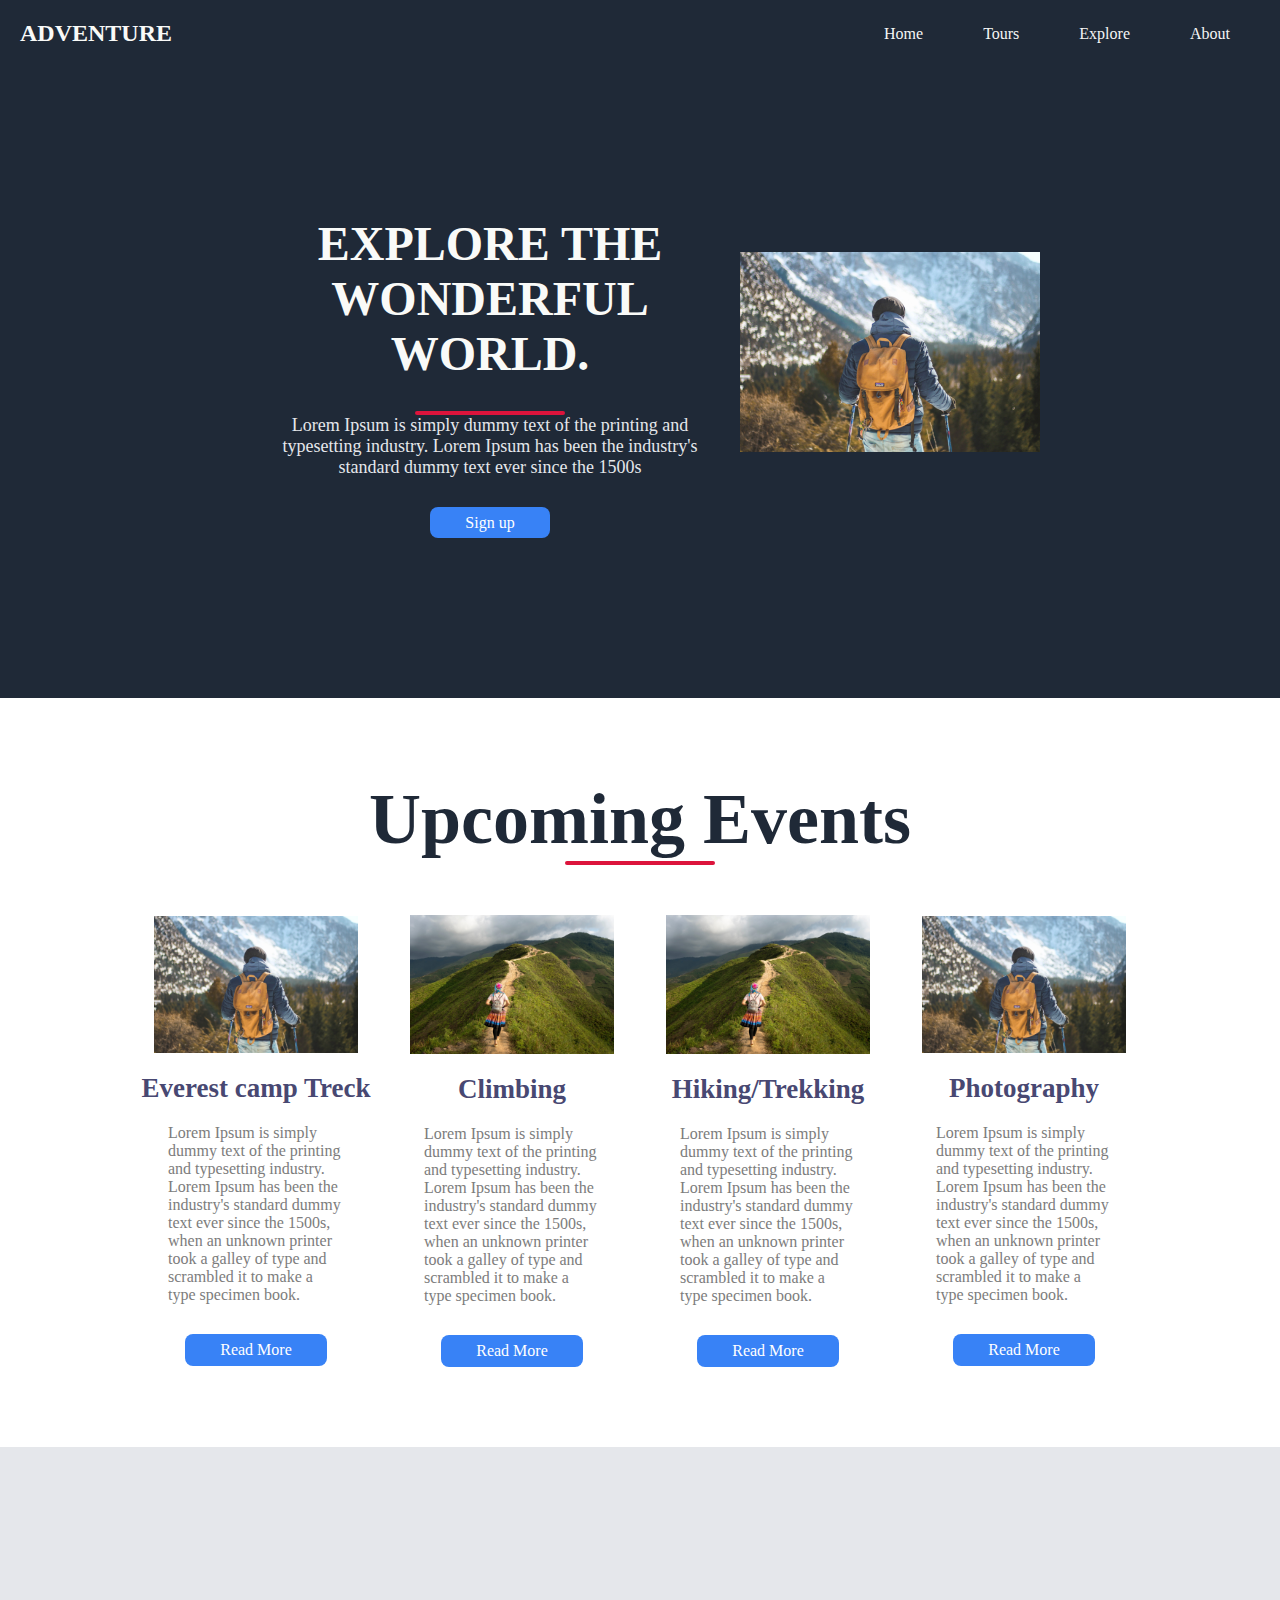
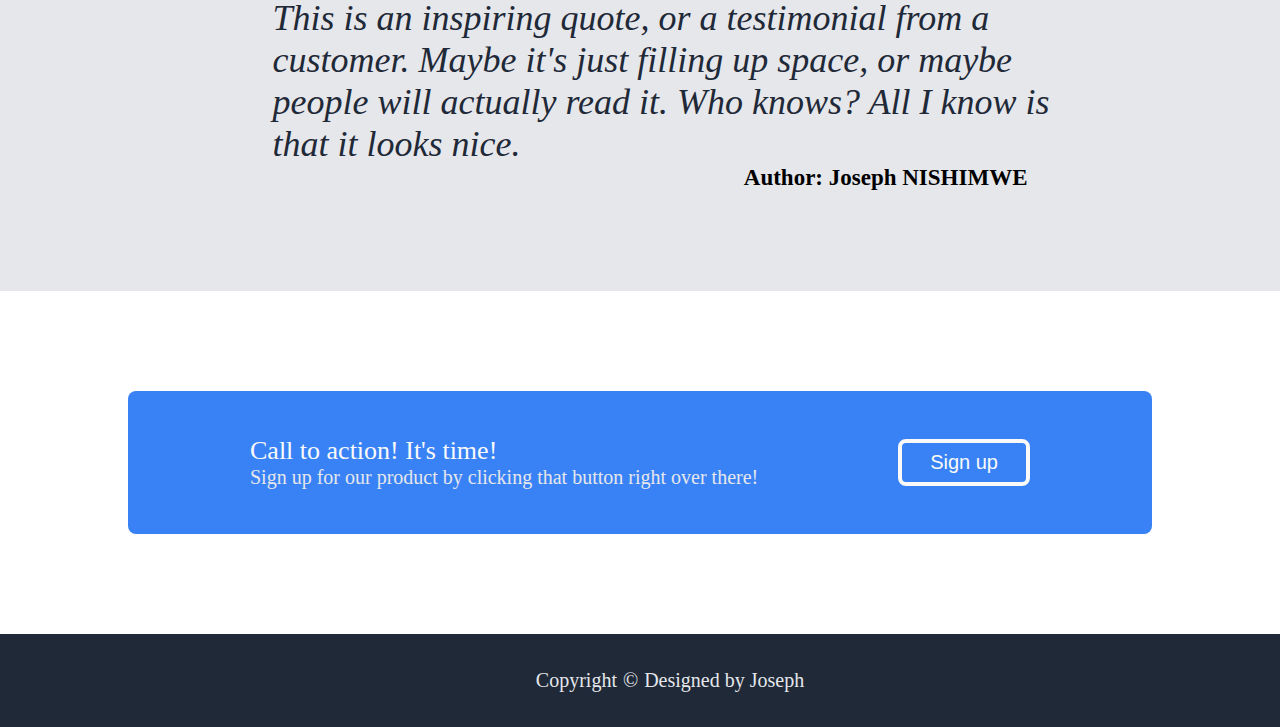
<file: index.html>
<!DOCTYPE html>
<html lang="en">
<head>
   <meta charset="UTF-8">
   <meta http-equiv="X-UA-Compatible" content="IE=edge">
   <meta name="viewport" content="width=device-width, initial-scale=1.0">
   <title>ADVENTURE</title>
   <link rel="stylesheet" href="./style.css">
</head>
<body>
   <!--  Navbar  -->
   <nav  class="navbar">
   <h1 class="logo">ADVENTURE</h1>
     <ul  class="nav-links">
       <li> <a href="index.html">Home</a></li>
       <li> <a href="Tours.html">Tours</a></li>
       <li> <a href="Explore.html">Explore</a> </li>
       <li><a href="About.html">About</a></li>
     </ul>
  </nav>
<header>
  <div  class="left">
    <div class="header-content">
     <h1>EXPLORE  THE  WONDERFUL WORLD.</h1>
      <div  class="line"></div>
         <div  class="sub-text">
           <P>Lorem Ipsum is simply dummy text of the printing and typesetting industry. 
             Lorem Ipsum has been the industry's standard dummy text ever since the 1500s</P>
               </div>
               </br> </br>
               <a href="#"   class="ctn">Sign up</a>
        </div>
    </div>
   <div class="right">
       <img src="./img/img1.png"  alt="welcome">
  </div>
    </header>
    <!----== Events Contents ==---->
   <section  class="events">
  <div class="title">
      <h1>Upcoming Events</h1>
      <div  class="line"></div>
  </div>
  <div  class="row">
   <div class="col">
    <img src="./img/img1.png"  alt="Treck">
     <h4>Everest  camp  Treck</h4>
       <p>Lorem Ipsum is simply dummy text of the printing and typesetting industry. 
          Lorem Ipsum has been the industry's standard dummy text ever since the 1500s, 
          when an unknown printer took a galley of type and scrambled it to make a type specimen book.</p>
         <a href="#"  class="ctn">Read More</a>
   </div>
   <div class="col">
      <img src="./img/img2.png"  alt="Climbing">
       <h4>Climbing</h4>
        <p>Lorem Ipsum is simply dummy text of the printing and typesetting industry. 
           Lorem Ipsum has been the industry's standard dummy text ever since the 1500s, 
           when an unknown printer took a galley of type and scrambled it to make a type specimen book.</p>
         <a href="#"  class="ctn">Read More</a>
    </div>
    <div class="col">
         <img src="./img/img2.png"  alt="Hiking">
         <h4>Hiking/Trekking</h4>
         <p>Lorem Ipsum is simply dummy text of the printing and typesetting industry. 
            Lorem Ipsum has been the industry's standard dummy text ever since the 1500s, 
            when an unknown printer took a galley of type and scrambled it to make a type specimen book.</p>
          <a href="#"  class="ctn">Read More</a>
     </div>
      <div class="col">
         <img src="./img/img1.png"   alt="Photography">
            <h4>Photography</h4>
             <p>Lorem Ipsum is simply dummy text of the printing and typesetting industry. 
             Lorem Ipsum has been the industry's standard dummy text ever since the 1500s, 
             when an unknown printer took a galley of type and scrambled it to make a type specimen book.</p>
             <a href="#"  class="ctn">Read More</a>
        </div>
        </div>
    </section>
 <div class="quote-section">
    <div class="quote">
       <div class="quote-content">
         This is an inspiring quote, or a testimonial from a customer. Maybe
         it's just filling up space, or maybe people will actually read it. Who
         knows? All I know is that it looks nice.
       </div>
     <div class="name">Author: Joseph  NISHIMWE</div>
     </div>
    </div>
<div class="call-to-action">
 <div class="call-container">
    <div class="CALL">
     <div class="call-text">
       <div class="call-text1">Call to action! It's time!</div>
        <div class="call-text2">
          Sign up for our product by clicking that button right over there!
     </div>
     </div>
     <button class="ctn-2">Sign up</button>
</div>
</div>
</div>
 <div class="footer">
   <div class="footer-text">Copyright</div>
   <div class="footer-text">&copy;</div>
   <div class="footer-text">Designed by Joseph</div>
 </div>
</body>
</html>
</file>
<file: style.css>
* {
    margin: 0;
    padding: 0;
    box-sizing: border-box;  
}
a{
    text-decoration: none;
}
ul {
    list-style: none;
}
.navbar  h1{
    font-size: 24px;
    color:#F9FAF8 ;
}
.sub-text  p{
    color: #e5e7eb;
    font-size: 18px;
    font-weight: 300;
}
.left .header-content  h1 {
    font-size: 48px;
    color:#F9FAF8;
}

/*  Navbar */
.navbar{
    position: absolute;
    top:0;
    left:0;
    display:flex;
    width: 100%;
    justify-content: space-between;
    padding: 20px;
    color:whitesmoke;
}
.nav-links{
    display:  flex;
    align-items: center;
}
.nav-links  li {
    margin:0  30px;
}
.navbar  .nav-links  a {
    color: whitesmoke;
}

header{
    display: flex;
    align-items:  flex-end;
    justify-content:  center;
    background-color: #1f2937;
    padding: 16px  0px;
}
.header-content {
        margin-bottom: 150px;
        color:whitesmoke;
        text-align: center;
        margin-top: 150px;

}

.line {
    width:  150px;
    height: 4px;
    background: crimson;
    margin: auto;
    border-radius:  5px;

}
.header-content h1 {
    font-size:  2vmin;
    margin-top:50px;
    margin-bottom: 30px;
}
.ctn{ 
background-color: #3882f6;
color: white;
text-align: center;
font-family: inherit;
font-size: 16px;
border: none;
border-radius: 8px;
margin-top: 10px ;
padding: 7px 35px;  
}
.left {
    display: flex;
    flex-direction: column;
    align-items: flex-start;
    width: 500px;
}

.right {
    background-color: #6d747d;
    font-size: 18px;
    display: flex;
    justify-content:center;
    align-items: center;
    padding:  100px  100px;
    margin-bottom: 230px;
    width:  300px;
    height:  200px;   
}
.right  img {
    width:  300px;
    height:  200px;
    position:absolute;
}
section {
    width: 80%;
    margin: 80px auto;
}
.title {
    text-align:  center;
    font-size: 36px;
    color: #1f2937;
    margin-bottom: 50px;
}
.row{
    display: flex;
    align-items: center;
    width: 100%;
    justify-content: space-between;
}
.row  .col img {
width: 80%;
}
.row .col {
    display: flex;
    flex-direction:  column;
    align-items: center;
}
.events  .row {
    margin-top: 50 px;
}
h4{
    font-size: 3vmin;
    color:#484872;
    margin: 20px  auto;
}
p{
    color: #7c7c7c;
    padding:0px 40px;
}
.events  .ctn {
    margin-top: 30px;
}
.quote-section {
    background-color: #e5e7eb;
    display: flex;
    justify-content: center;
    align-items: center;
    padding-top: 150px;
    padding-left: 55px;
    padding-bottom: 100px;
    flex: 1;
}
.quote {
    display: flex;
    flex-direction: column;
    justify-content: center;
    align-items: flex-end;
    width: 790px;
}
.quote-content {
    color: #1f2937;
    font-size: 36px;
    font-weight: 300;
    font-style: italic;
}
.name {
    font-size: 23px;
    font-weight: bold;
    padding-right: 35px;
}
.call-to-action {
    display: flex;
    padding: 100px ;
    justify-content: center;
    align-items: center;
}
.call-container {
    background-color: #3882f6;
    border-radius: 8px;
    width: 1024px;
    padding: 45px 0;
}
.CALL {
    padding: 0 122px;
    display: flex;
    justify-content: space-between;
    align-items: center;
}
.call-text {
    color: #f9faf8;
    font-size: 26px;
    font-weight: 400;
}
.call-text2 {
    font-weight:  350;
    color: #e5e7eb;
    font-size: 20px;

}
.ctn-2 {
    background-color: #3882f6;
    text-align: center;
    padding: 8px 28px;
    border: 4px solid #f9faf8;
    font-size: 20px;
    color: #f9faf8;
    border-radius: 8px;

}
.footer {
    background-color: #1f2937;
    display: flex;
    justify-content: center;
    align-items: center;
    padding: 35px 0;
    padding-left: 60px;
    gap: 6px;
}
.footer-text {
    font-weight: 300;
    color: #e5e7eb;
    font-size: 20px; 
}
</file>
